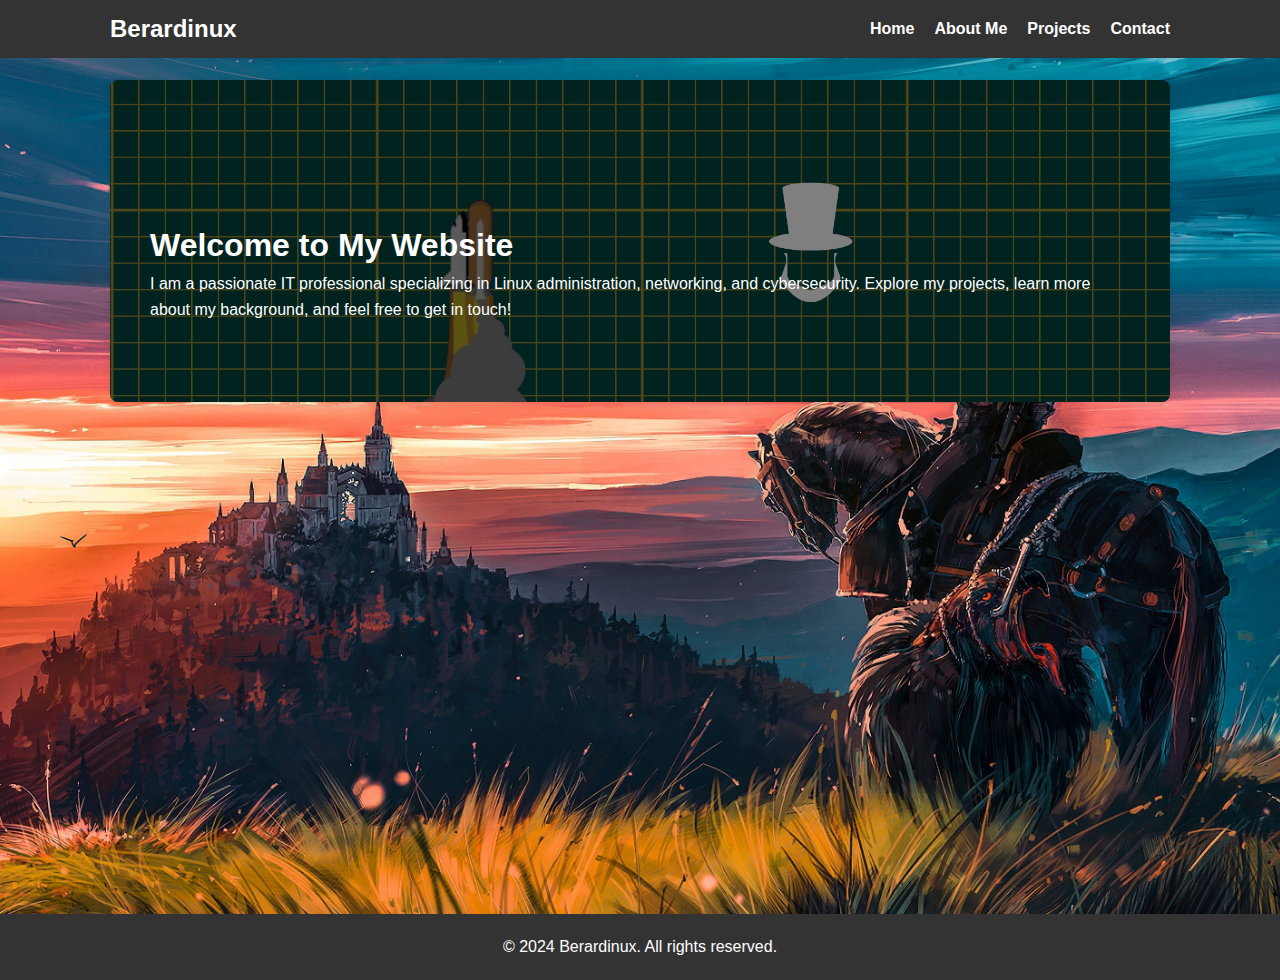
<file: berardinux.com/index.html>
<!DOCTYPE html>
<html lang="en">
<head>
    <meta charset="UTF-8">
    <meta name="viewport" content="width=device-width, initial-scale=1.0">
    <title>Berardinux - Home</title>
    <link rel="stylesheet" href="styles.css">
    <link rel="icon" href="images/favicon.png" type="image/png">
</head>
<body>
    <header class="header">
        <div class="navbar">
            <div class="logo">Berardinux</div>
            <ul class="nav-links">
                <li><a href="index.html">Home</a></li>
                <li><a href="about.html">About Me</a></li>
                <li><a href="projects.html">Projects</a></li>
                <li><a href="contact.html">Contact</a></li>
            </ul>
        </div>
    </header>

    <div class="container">
        <section class="about-me">
            <div class="container">
                <h1>Welcome to My Website</h1>
                <p>I am a passionate IT professional specializing in Linux administration, networking, and cybersecurity. Explore my projects, learn more about my background, and feel free to get in touch!</p>
            </div>
        </section>
    </div>

    <footer class="footer">
        <p>&copy; 2024 Berardinux. All rights reserved.</p>
    </footer>
</body>
</html>
</file>
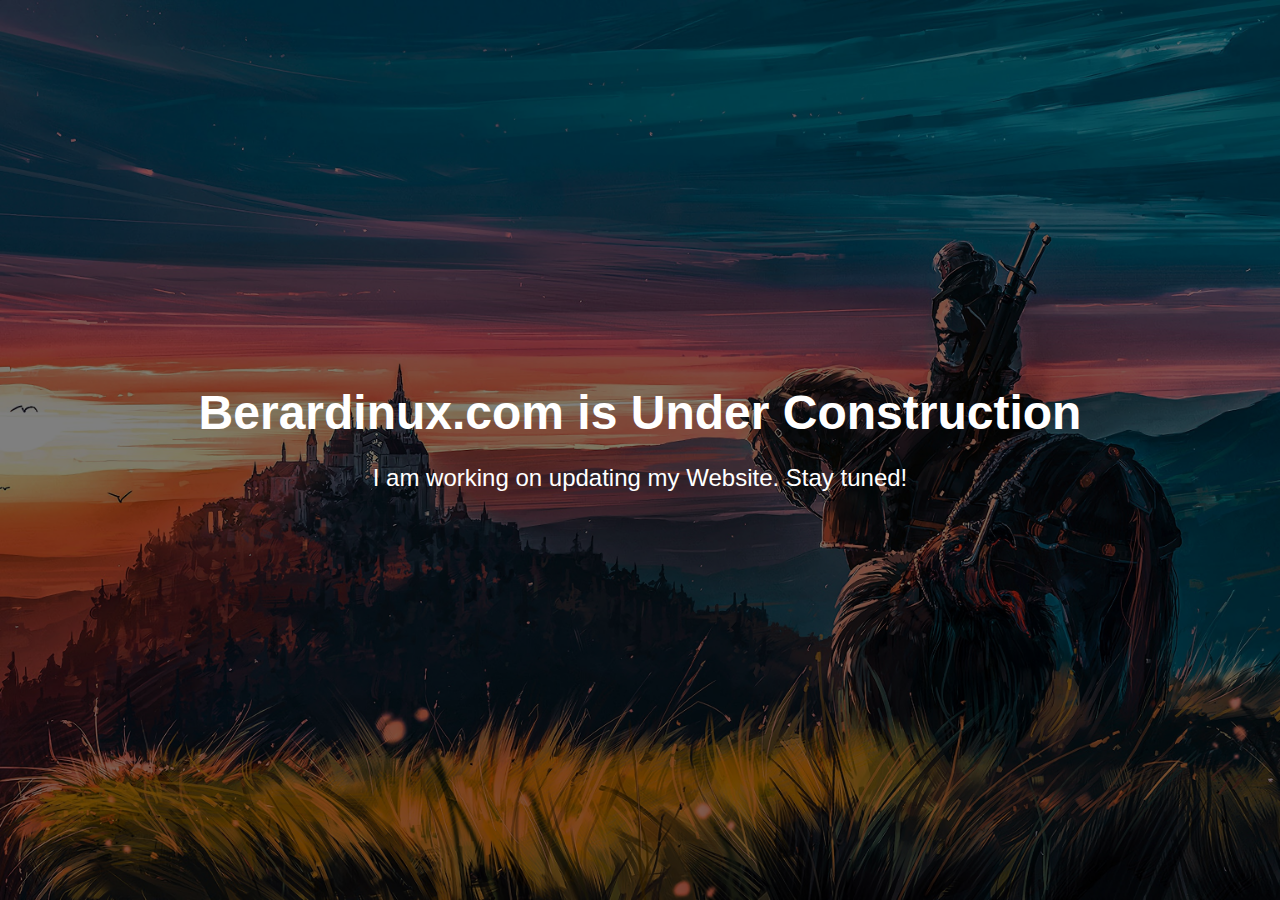
<file: UnderConstruction/index.html>
<!DOCTYPE html>
<html lang="en">
<head>
    <meta charset="UTF-8">
    <meta name="viewport" content="width=device-width, initial-scale=1.0">
    <title>Berardinux.com</title>
    <link rel="stylesheet" href="styles.css">
    <link rel="icon" href="images/favicon.png" type="image/png">
</head>
<body>
    <div class="overlay"></div>
    <div class="content">
        <h1>Berardinux.com is Under Construction</h1>
        <p>I am working on updating my Website. Stay tuned!</p>
    </div>
</body>
</html>
</file>
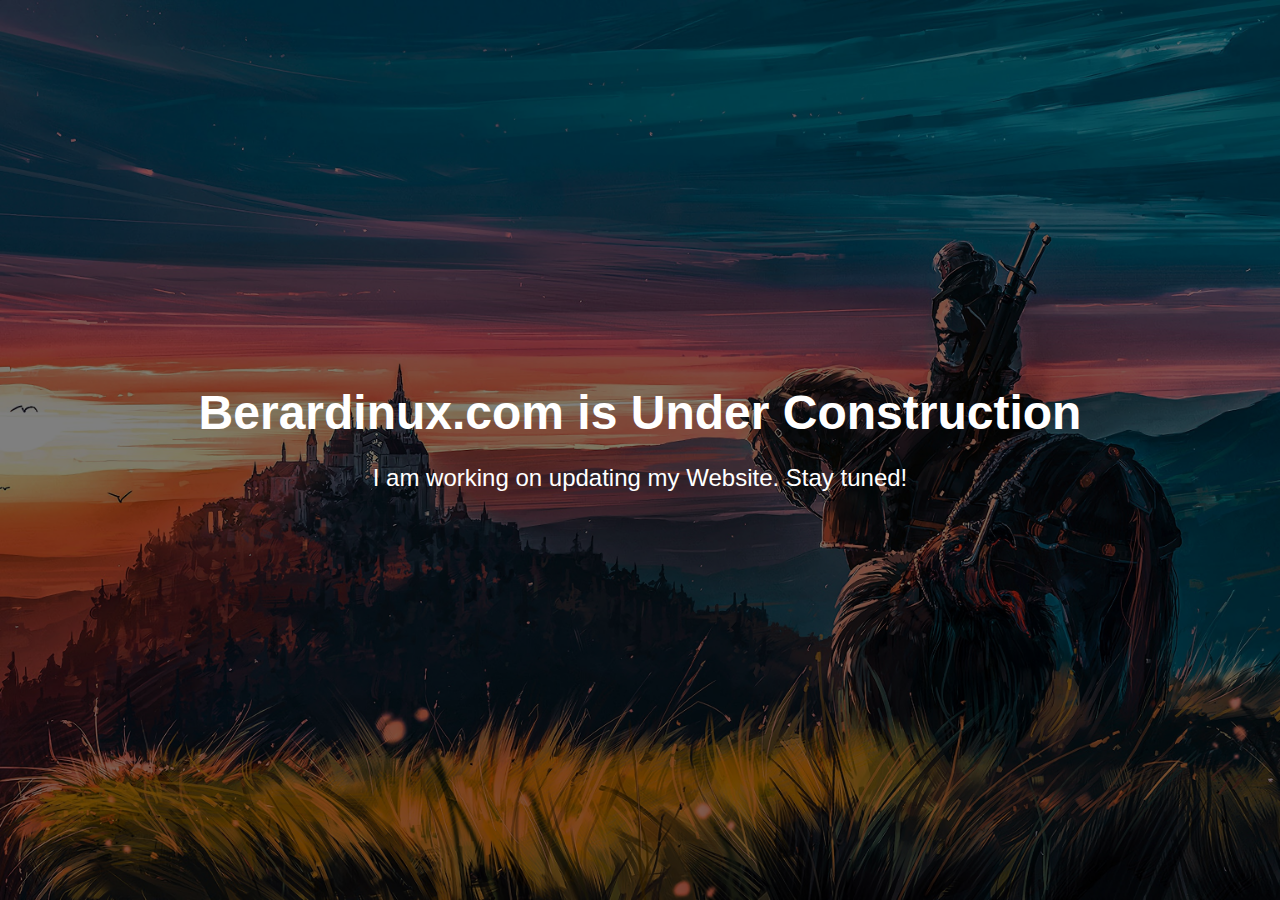
<file: UnderConstruction/src/index.html>
<!DOCTYPE html>
<html lang="en">
<head>
    <meta charset="UTF-8">
    <meta name="viewport" content="width=device-width, initial-scale=1.0">
    <title>Berardinux.com</title>
    <link rel="stylesheet" href="styles.css">
    <link rel="icon" href="../images/favicon.png" type="image/png">
</head>
<body>
    <div class="overlay"></div>
    <div class="content">
        <h1>Berardinux.com is Under Construction</h1>
        <p>I am working on updating my Website. Stay tuned!</p>
    </div>
</body>
</html>
</file>
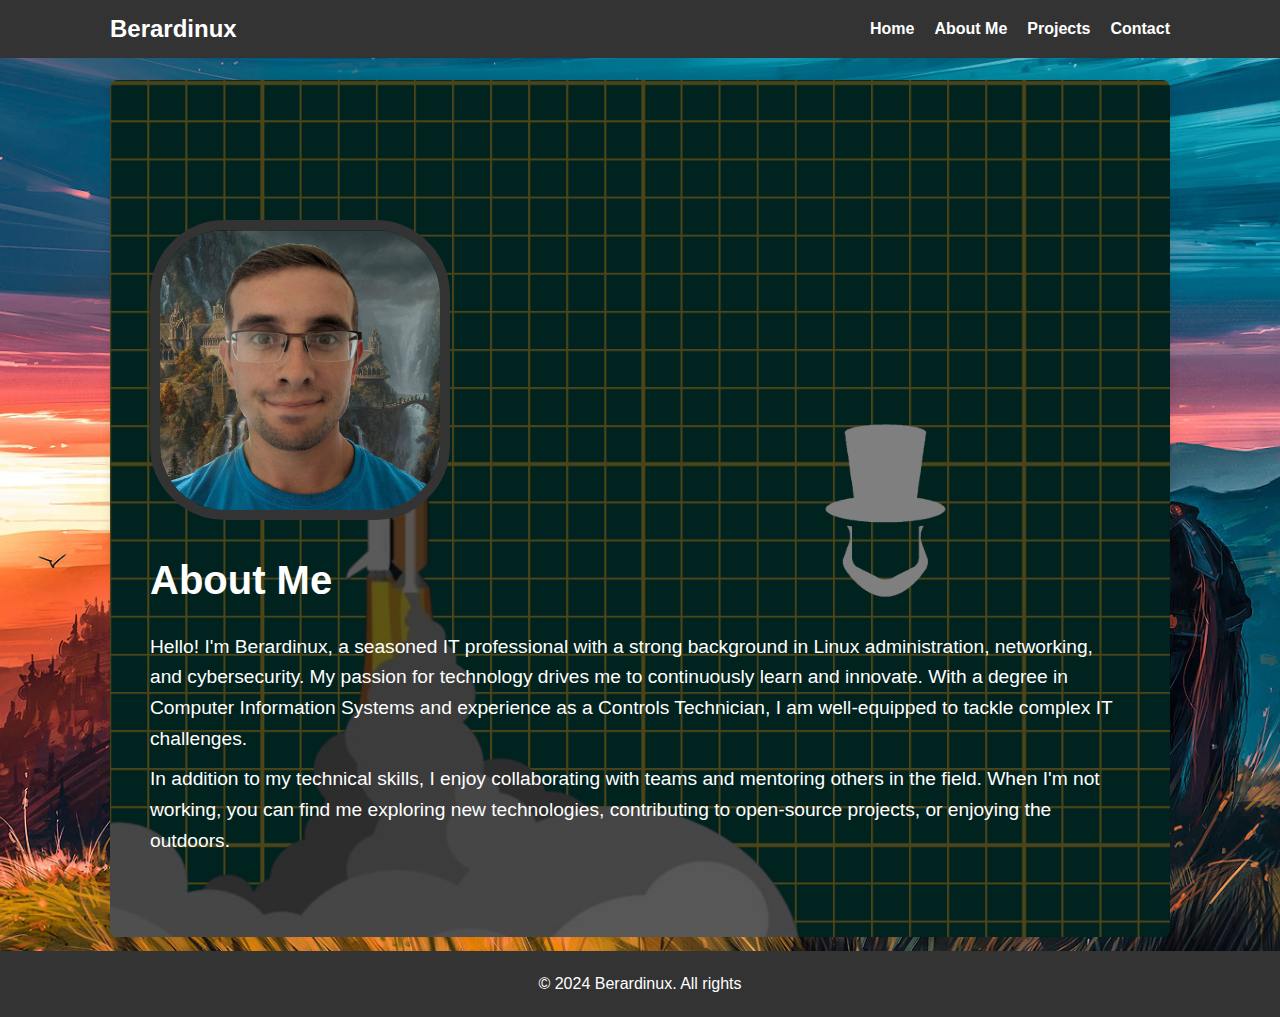
<file: berardinux.com/about.html>
<!DOCTYPE html>
<html lang="en">
<head>
    <meta charset="UTF-8">
    <meta name="viewport" content="width=device-width, initial-scale=1.0">
    <title>Berardinux - About Me</title>
    <link rel="stylesheet" href="styles.css">
    <link rel="icon" href="images/favicon.png" type="image/png">
</head>
<body>
    <header class="header">
        <div class="navbar">
            <div class="logo">Berardinux</div>
            <ul class="nav-links">
                <li><a href="index.html">Home</a></li>
                <li><a href="about.html">About Me</a></li>
                <li><a href="projects.html">Projects</a></li>
                <li><a href="contact.html">Contact</a></li>
            </ul>
        </div>
    </header>

    <div class="container">
        <section class="about-me">
            <div class="container">
                <div class="profile-pic">
                    <img src="images/profile.jpg" alt="Profile Picture">
                </div>
                <div class="bio">
                    <h1>About Me</h1>
                    <p>Hello! I'm Berardinux, a seasoned IT professional with a strong background in Linux administration, networking, and cybersecurity. My passion for technology drives me to continuously learn and innovate. With a degree in Computer Information Systems and experience as a Controls Technician, I am well-equipped to tackle complex IT challenges.</p>
                    <p>In addition to my technical skills, I enjoy collaborating with teams and mentoring others in the field. When I'm not working, you can find me exploring new technologies, contributing to open-source projects, or enjoying the outdoors.</p>
                </div>
            </div>
        </section>
    </div>

    <footer class="footer">
        <p>&copy; 2024 Berardinux. All rights
</file>
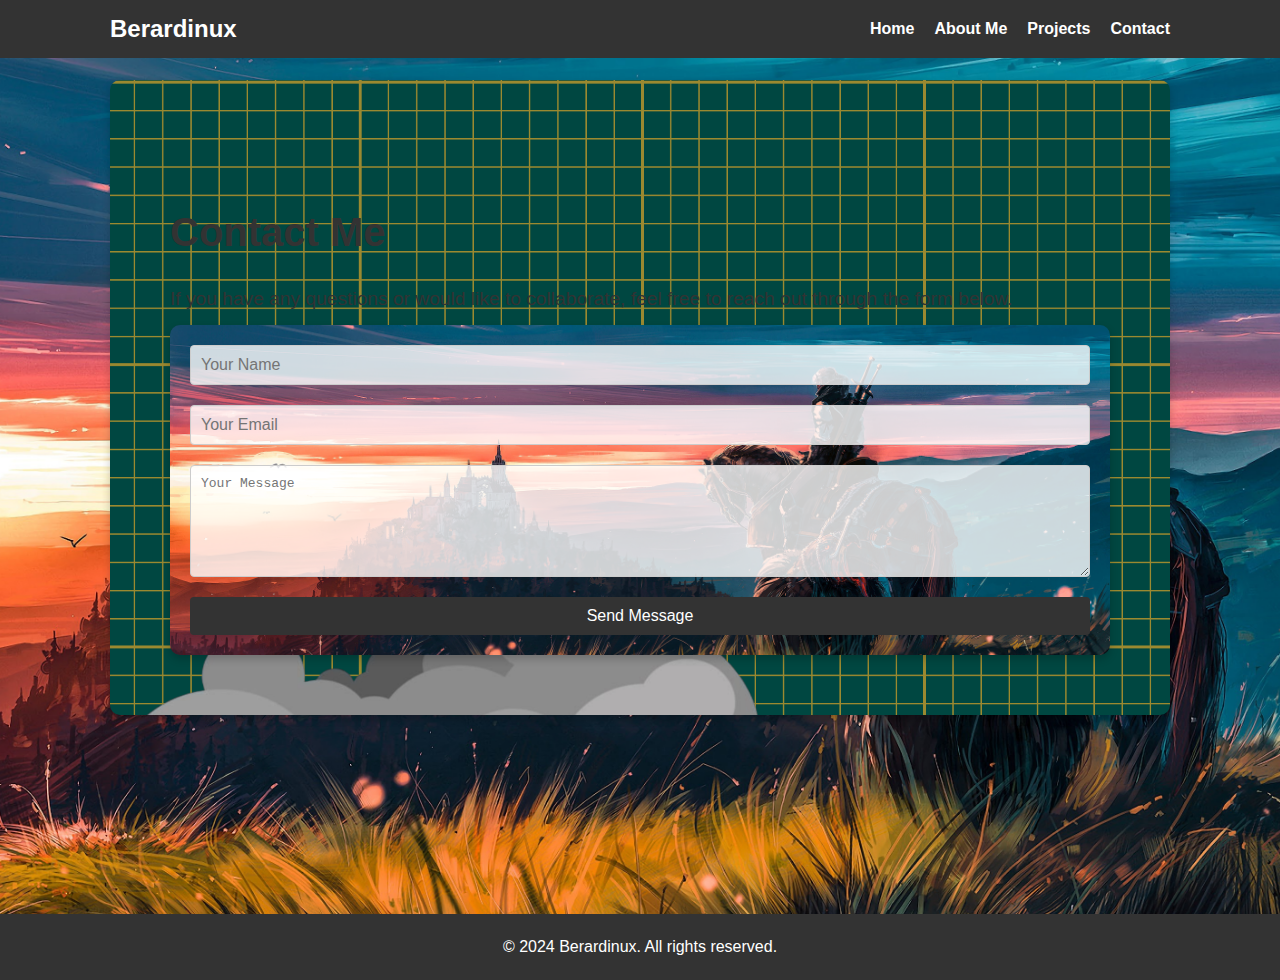
<file: berardinux.com/contact.html>
<!DOCTYPE html>
<html lang="en">
<head>
    <meta charset="UTF-8">
    <meta name="viewport" content="width=device-width, initial-scale=1.0">
    <title>Berardinux - Contact</title>
    <link rel="stylesheet" href="styles.css">
    <link rel="icon" href="images/favicon.png" type="image/png">
</head>
<body>
    <header class="header">
        <div class="navbar">
            <div class="logo">Berardinux</div>
            <ul class="nav-links">
                <li><a href="index.html">Home</a></li>
                <li><a href="about.html">About Me</a></li>
                <li><a href="projects.html">Projects</a></li>
                <li><a href="contact.html">Contact</a></li>
            </ul>
        </div>
    </header>

    <div class="container">
        <section class="contact">
            <div class="container">
                <h1>Contact Me</h1>
                <p>If you have any questions or would like to collaborate, feel free to reach out through the form below.</p>
                <form action="submit_form.php" method="POST">
                    <input type="text" name="name" placeholder="Your Name" required>
                    <input type="email" name="email" placeholder="Your Email" required>
                    <textarea name="message" rows="6" placeholder="Your Message" required></textarea>
                    <button type="submit">Send Message</button>
                </form>
            </div>
        </section>
    </div>

    <footer class="footer">
        <p>&copy; 2024 Berardinux. All rights reserved.</p>
    </footer>
</body>
</html>
</file>
<file: UnderConstruction/styles.css>
/* Ensure the entire page takes up the full viewport */
html, body {
    height: 100%;
    margin: 0;
    font-family: Arial, sans-serif;
    color: white;
    text-align: center;
    display: flex;
    justify-content: center;
    align-items: center;
    background-image: url('images/background.jpg');
    background-size: cover;
    background-position: center;
}

/* Overlay for dimming the background */
.overlay {
    position: absolute;
    top: 0;
    left: 0;
    width: 100%;
    height: 100%;
    background: rgba(0, 0, 0, 0.5);
}

/* Content styling */
.content {
    z-index: 1;
}

h1 {
    font-size: 3em;
    margin: 0;
}

p {
    font-size: 1.5em;
}
</file>
<file: UnderConstruction/src/styles.css>
/* Ensure the entire page takes up the full viewport */
html, body {
    height: 100%;
    margin: 0;
    font-family: Arial, sans-serif;
    color: white;
    text-align: center;
    display: flex;
    justify-content: center;
    align-items: center;
    background-image: url('../images/background.jpg');
    background-size: cover;
    background-position: center;
}

/* Overlay for dimming the background */
.overlay {
    position: absolute;
    top: 0;
    left: 0;
    width: 100%;
    height: 100%;
    background: rgba(0, 0, 0, 0.5);
}

/* Content styling */
.content {
    z-index: 1;
}

h1 {
    font-size: 3em;
    margin: 0;
}

p {
    font-size: 1.5em;
}
</file>
<file: berardinux.com/styles.css>
/* Reset some default styles */
* {
    box-sizing: border-box;
    margin: 0;
    padding: 0;
}

body {
    font-family: 'Helvetica Neue', Arial, sans-serif;
    color: #333;
    background-color: #f4f4f4;
    line-height: 1.6;
    min-height: 100vh;
    position: relative;
    padding-bottom: 60px; /* Height of the footer */
    background-image: url('images/background.jpg');
    background-size: cover;
    background-position: center;
}

/* Header styling */
.header {
    background: #333;
    color: #fff;
    padding: 10px 0;
    position: fixed;
    width: 100%;
    top: 0;
    z-index: 1000;
}

.navbar {
    display: flex;
    justify-content: space-between;
    align-items: center;
    max-width: 1100px;
    margin: auto;
    padding: 0 20px;
}

.nav-links {
    list-style: none;
    display: flex;
}

.nav-links li {
    margin-left: 20px;
}

.nav-links a {
    text-decoration: none;
    color: #fff;
    font-weight: bold;
    transition: color 0.3s ease;
}

.nav-links a:hover {
    color: #ddd;
}

.logo {
    font-size: 1.5em;
    font-weight: bold;
}

/* Main content sections */
.container {
    max-width: 1100px;
    margin: 80px auto 20px; /* Adjust top margin to account for fixed header */
    padding: 0 20px;
}

.about-me, .projects, .contact {
    padding: 60px 20px;
    background-color: #fff;
    margin-bottom: 20px;
    border-radius: 8px;
    box-shadow: 0 0 10px rgba(0, 0, 0, 0.1);
}

.about-me {
    background-image: url('images/banner.png');
    background-size: cover;
    background-position: center;
    color: white;
    position: relative;
}

.about-me::before {
    content: "";
    position: absolute;
    top: 0;
    left: 0;
    right: 0;
    bottom: 0;
    background: rgba(0, 0, 0, 0.5);
    border-radius: 8px;
}

.about-me .container, .projects .container, .contact .container {
    position: relative;
    z-index: 1;
}

.profile-pic img {
    border-radius: 25%;
    width: 300px;
    height: 300px;
    object-fit: cover;
    margin-bottom: 20px;
    border: 10px solid #333;
}

.bio h1, .projects h1, .contact h1 {
    font-size: 2.5em;
    margin-bottom: 20px;
}

.bio p, .projects p, .contact p {
    margin: 10px 0;
    font-size: 1.2em;
}

.projects .project-item {
    margin-bottom: 30px;
}

.project-item img {
    width: 100%;
    max-width: 400px;
    border-radius: 8px;
}

/* Contact form styling with background image */
.contact {
    background-color: var(--contact-bg-color, #f9f9f9); /* Default background color */
    background-image: url('images/banner.png'); /* Optional background image */
    background-size: cover;
    background-position: center;
    padding: 40px;
    border-radius: 10px;
    box-shadow: 0 4px 8px rgba(0, 0, 0, 0.2);
    color: #333; /* Text color */
}

.contact form {
    display: flex;
    flex-direction: column;
    padding: 20px;
    background-image: url('images/background.jpg'); /* Replace with your image path */
    background-size: cover;
    background-position: center;
    border-radius: 10px;
    box-shadow: 0 4px 8px rgba(0, 0, 0, 0.2);
    color: white; /* Ensure text is visible over the background image */
}

.contact form input, 
.contact form textarea {
    padding: 10px;
    margin-bottom: 20px;
    border: 1px solid #ccc;
    border-radius: 4px;
    font-size: 1em;
    background-color: rgba(255, 255, 255, 0.8); /* Add semi-transparent background */
    color: #333; /* Dark text to contrast with light background */
}

.contact form button {
    padding: 10px;
    border: none;
    background: #333;
    color: #fff;
    font-size: 1em;
    border-radius: 4px;
    cursor: pointer;
    transition: background 0.3s ease;
}

.contact form button:hover {
    background: #555;
}


/* Footer styling */
.footer {
    background: #333;
    color: #fff;
    text-align: center;
    padding: 20px 0;
    position: absolute;
    width: 100%;
    bottom: 0;
}

/* Responsive Design */
@media (max-width: 768px) {
    .navbar {
        flex-direction: column;
    }
    
    .nav-links {
        flex-direction: column;
        align-items: center;
    }
    
    .nav-links li {
        margin: 10px 0;
    }
    
    .container {
        margin: 100px auto 20px;
    }
}
</file>
